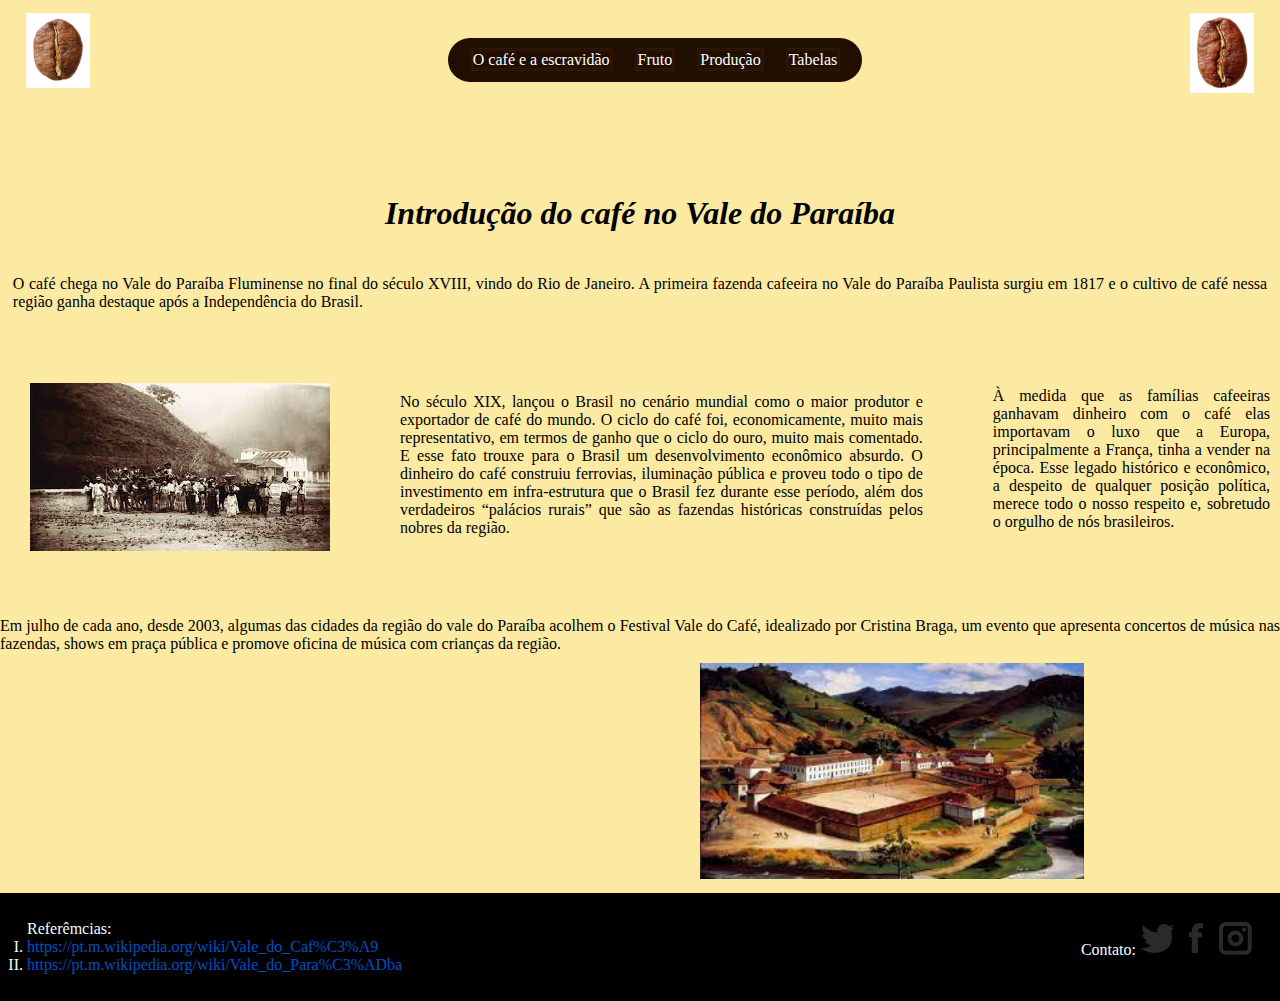
<file: index.html>
<!DOCTYPE html>
<html lang="pt-br">
<head>
<meta charset="UTF-8">
<meta http-equiv="X-UA-Compatible" content="IE=edge">
<meta name="viewport" content="width=device-width, initial-scale=1.0">
<title>Café</title>
<link rel="stylesheet" href="./css/style_PI.css">
<link rel="icon" href="./images/CaféIMGFinalD.jpg">
</head>
<body>


    <nav >

        <img id="CaféIMG1" src="./images/Café Graum - 2.jpg">
    
            <section id="menu-horizontal">
    
                <ul>
            <li><a href="./cafee-e-escravidao.html">O café e a escravidão</a></li>
            <li><a href="./fruto.html">Fruto</a></li>
            <li><a href="./producao.html">Produção</a></li>
            <li><a href="./tabelas.html">Tabelas</a></li>

                 </ul>
      
             </section>
    
        <img id="CaféIMG2" src="./images/Café Graum-1.jpg">
    
        </nav>

                
         
       
       
       

        <h1 id="T1">
            Introdução do café no Vale do Paraíba
        </h1>
        <div id="TXT">
            O café chega no Vale do Paraíba Fluminense no final 
            do século XVIII, vindo do Rio de Janeiro. A primeira 
            fazenda cafeeira no Vale do Paraíba Paulista surgiu 
            em 1817 e o cultivo de café nessa região ganha destaque 
            após a Independência do Brasil.
        </div>


        <section id="LinhaEx">
    <a href="images/vale.jpg"><img id="IMGPF" src="./images/vale.jpg"></a>
            <div id="TXTright">
                No século XIX, lançou o Brasil no cenário mundial 
                como o maior produtor e exportador de café do mundo. 
                O ciclo do café foi, economicamente, muito mais 
                representativo, em termos de ganho que o ciclo do 
                ouro, muito mais comentado. E esse fato trouxe 
                para o Brasil um desenvolvimento econômico absurdo. 
                O dinheiro do café construiu ferrovias, iluminação 
                pública e proveu todo o tipo de investimento em 
                infra-estrutura que o Brasil fez durante esse período, 
                além dos verdadeiros “palácios rurais” que são as 
                fazendas históricas construídas pelos nobres da 
                região.
            </div>
            <div id="TXTright2">
                À medida que as famílias cafeeiras ganhavam dinheiro 
                com o café elas importavam o luxo que a Europa, principalmente 
                a França, tinha a vender na época. Esse legado histórico e
                 econômico, a despeito de qualquer posição política, 
                 merece todo o nosso respeito e, sobretudo o orgulho de 
                 nós brasileiros.
            </div>
        </section>

        <p>

        <section id="TXTExemplo2">

            Em julho de cada ano, desde 2003, algumas das cidades da 
            região do vale do Paraíba acolhem o Festival Vale do Café, 
            idealizado por Cristina Braga, um evento que apresenta 
            concertos de música nas fazendas, shows em praça pública 
            e promove oficina de música com crianças da região.
        </section>

        </p>


    <a href="./images/índice.jpg">
        <img id="IMGPF2" src="./images/índice.jpg">
    </a>

    <footer id="footerPD"> 
        
        <ul id="LD">
            Referêmcias:
            <li>
                <a href="https://pt.m.wikipedia.org/wiki/Vale_do_Caf%C3%A9">
                    https://pt.m.wikipedia.org/wiki/Vale_do_Caf%C3%A9
                </a>
            </li>
            <li>
                <a
                    href="https://pt.m.wikipedia.org/wiki/Vale_do_Para%C3%ADba">
                    https://pt.m.wikipedia.org/wiki/Vale_do_Para%C3%ADba 
                </a>
            </li>

        </ul>


        <div>
            Contato:
            <img src="./images/twitter.png">
            <img src="./images/facebook.png">
            <img src="./images/instagram.png">
        </div>
    
    </footer>



</body>
</file>
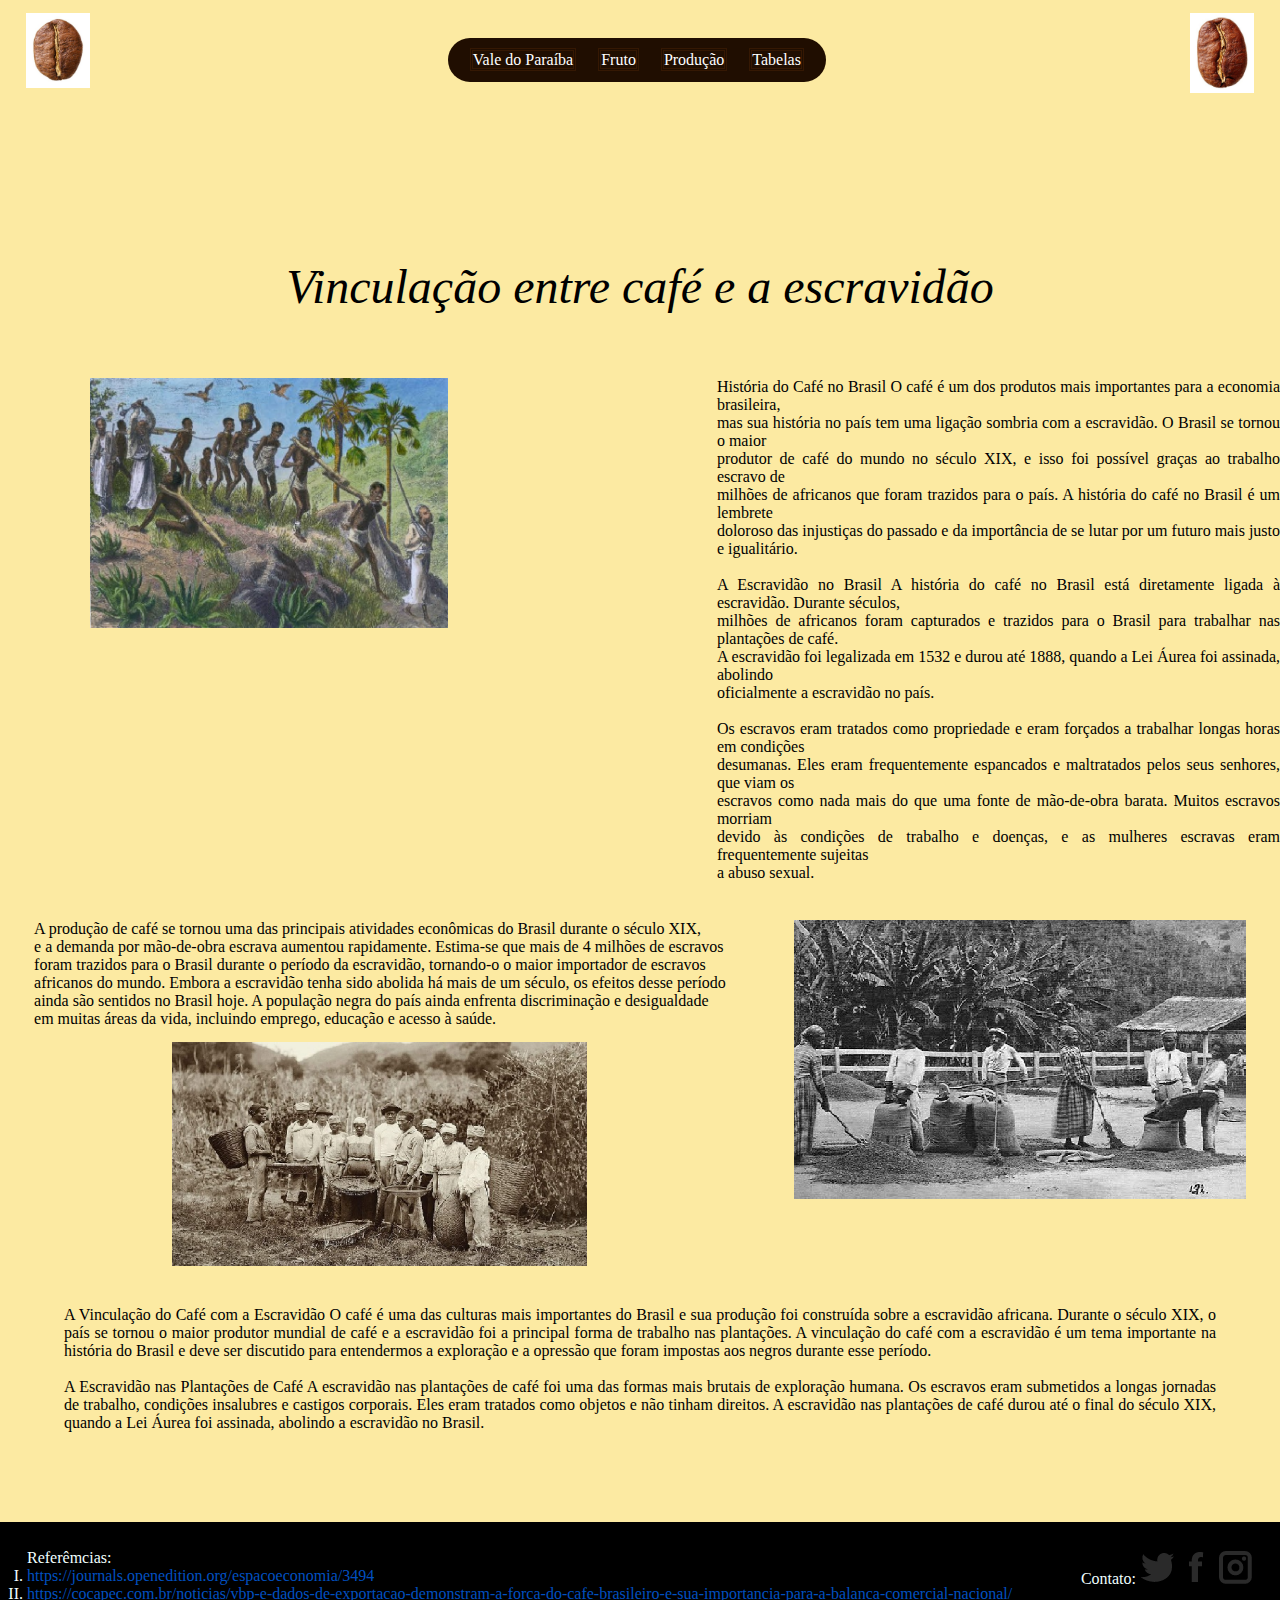
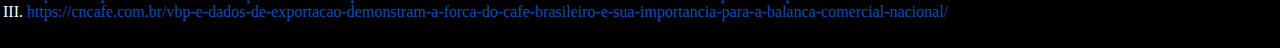
<file: cafee-e-escravidao.html>
<!DOCTYPE html>
<html lang="pt-br">
<head>
<meta charset="UTF-8">
<meta http-equiv="X-UA-Compatible" content="IE=edge">
<meta name="viewport" content="width=device-width, initial-scale=1.0">
<title>Café</title>
<link rel="stylesheet" href="./css/style_PI.css">
<link rel="icon" href="./images/CaféIMGFinalD.jpg">
</head>
<body>

    
    <nav >

        <img id="CaféIMG1" src="./images/Café Graum - 2.jpg">
    
            <section id="menu-horizontal">
    
                <ul>
            <li><a href="./index.html">Vale do Paraíba</a></li>
            <li><a href="./fruto.html">Fruto</a></li>
            <li><a href="./producao.html">Produção</a></li>
            <li><a href="./tabelas.html">Tabelas</a></li>
                 </ul>
      
             </section>
    
        <img id="CaféIMG2" src="./images/Café Graum-1.jpg">
    
        </nav>
          
    
    <div id="T1CeE">
        Vinculação entre café e a escravidão
        </div>


        <div id="L1">
            <a href="./images/CeE IMG1.jpeg">
           <img id="IMGCeE1" src="./images/CeE IMG1.jpeg">
            </a>
           <p id="Txt1CeE">
            História do Café no Brasil
            O café é um dos produtos mais importantes para a 
            economia brasileira, <br> mas sua história no país tem 
            uma ligação sombria com a escravidão. O Brasil se
             tornou o maior <br> produtor de café do mundo no
              século XIX, e isso foi possível graças ao 
              trabalho escravo de <br> milhões de africanos que 
              foram trazidos para o país. A história do café 
              no Brasil é um lembrete <br> doloroso das injustiças 
              do passado e da importância de se lutar por um 
              futuro mais justo e igualitário.
              <br>
              <br>
              A Escravidão no Brasil
              A história do café no Brasil está diretamente 
              ligada à escravidão. Durante séculos, <br> milhões de 
              africanos foram capturados e trazidos para o 
              Brasil para trabalhar nas plantações de café. <br>
              A escravidão foi legalizada em 1532 e durou até 
              1888, quando a Lei Áurea foi assinada, abolindo <br>
              oficialmente a escravidão no país.
              <br>
              <br>
              Os escravos eram tratados como propriedade e eram forçados
               a trabalhar longas horas em condições <br> desumanas. Eles eram 
               frequentemente espancados e maltratados pelos seus senhores,
                que viam os <br> escravos como nada mais do que uma fonte de 
                mão-de-obra barata. Muitos escravos morriam <br> devido às 
                condições de trabalho e doenças, e as mulheres escravas 
                eram frequentemente sujeitas <br> a abuso sexual.
           </p>
        </div>

        <section id="L2">
            <div>
           <p>
            A produção de café se tornou uma das principais atividades 
            econômicas do Brasil durante o século XIX, <br> e a demanda por 
            mão-de-obra escrava aumentou rapidamente. Estima-se que mais 
            de 4 milhões de escravos <br> foram trazidos para o Brasil durante
             o período da escravidão, tornando-o o maior importador de 
             escravos <br> africanos do mundo.
            Embora a escravidão tenha sido abolida há mais de um século, 
            os efeitos desse período <br> ainda são sentidos no Brasil hoje. A 
            população negra do país ainda enfrenta discriminação e 
            desigualdade <br> em muitas áreas da vida, incluindo emprego, 
            educação e acesso à saúde.
            <p>
                <a href="./images/CeE IMG2.jpeg">
                   <img id="CeEimgC" src="./images/CeE IMG2.jpeg">
               </a>
           </p>
        </div>
            <a href="./images/CeE IMG3.jpeg">
                <img id="CeEimg3" src="./images/CeE IMG3.jpeg">
            </a>
        </section>
        
        <br>
        <br>
        <p id="TXTCeEF">
        A Vinculação do Café com a Escravidão
        O café é uma das culturas mais importantes do Brasil e 
        sua produção foi construída sobre a escravidão africana.
         Durante o século XIX, o país se tornou o maior produtor
          mundial de café e a escravidão foi a principal forma de 
          trabalho nas plantações. A vinculação do café com a 
          escravidão é um tema importante na história do Brasil e 
          deve ser discutido para entendermos a exploração e a 
          opressão que foram impostas aos negros durante esse período.
        </p>
        <br>
        <p id="TXTCeEF2">
        A Escravidão nas Plantações de Café
        A escravidão nas plantações de café foi uma das formas 
        mais brutais de exploração humana. Os escravos eram 
        submetidos a longas jornadas de trabalho, condições 
        insalubres e castigos corporais. Eles eram tratados 
        como objetos e não tinham direitos. A escravidão nas 
        plantações de café durou até o final do século XIX, 
        quando a Lei Áurea foi assinada, abolindo a 
        escravidão no Brasil.
        </p>


        <footer id="footerPD"> 

            <ul id="LD">
                Referêmcias:
                <li>
                    <a href="https://journals.openedition.org/espacoeconomia/3494">
                        https://journals.openedition.org/espacoeconomia/3494
                    </a>
                </li>
                <li>
                    <a
                        href="https://cocapec.com.br/noticias/vbp-e-dados-de-exportacao-demonstram-a-forca-do-cafe-brasileiro-e-sua-importancia-para-a-balanca-comercial-nacional/">
                        https://cocapec.com.br/noticias/vbp-e-dados-de-exportacao-demonstram-a-forca-do-cafe-brasileiro-e-sua-importancia-para-a-balanca-comercial-nacional/
                    </a>
                </li>
                <li>
                    <a
                        href="https://cncafe.com.br/vbp-e-dados-de-exportacao-demonstram-a-forca-do-cafe-brasileiro-e-sua-importancia-para-a-balanca-comercial-nacional/">
                        https://cncafe.com.br/vbp-e-dados-de-exportacao-demonstram-a-forca-do-cafe-brasileiro-e-sua-importancia-para-a-balanca-comercial-nacional/
                    </a>
                </li>
            </ul>

            <div>
                Contato:
                <img src="./images/twitter.png">
                <img src="./images/facebook.png">
                <img src="./images/instagram.png">
            </div>
        
        </footer>
</body>
</file>
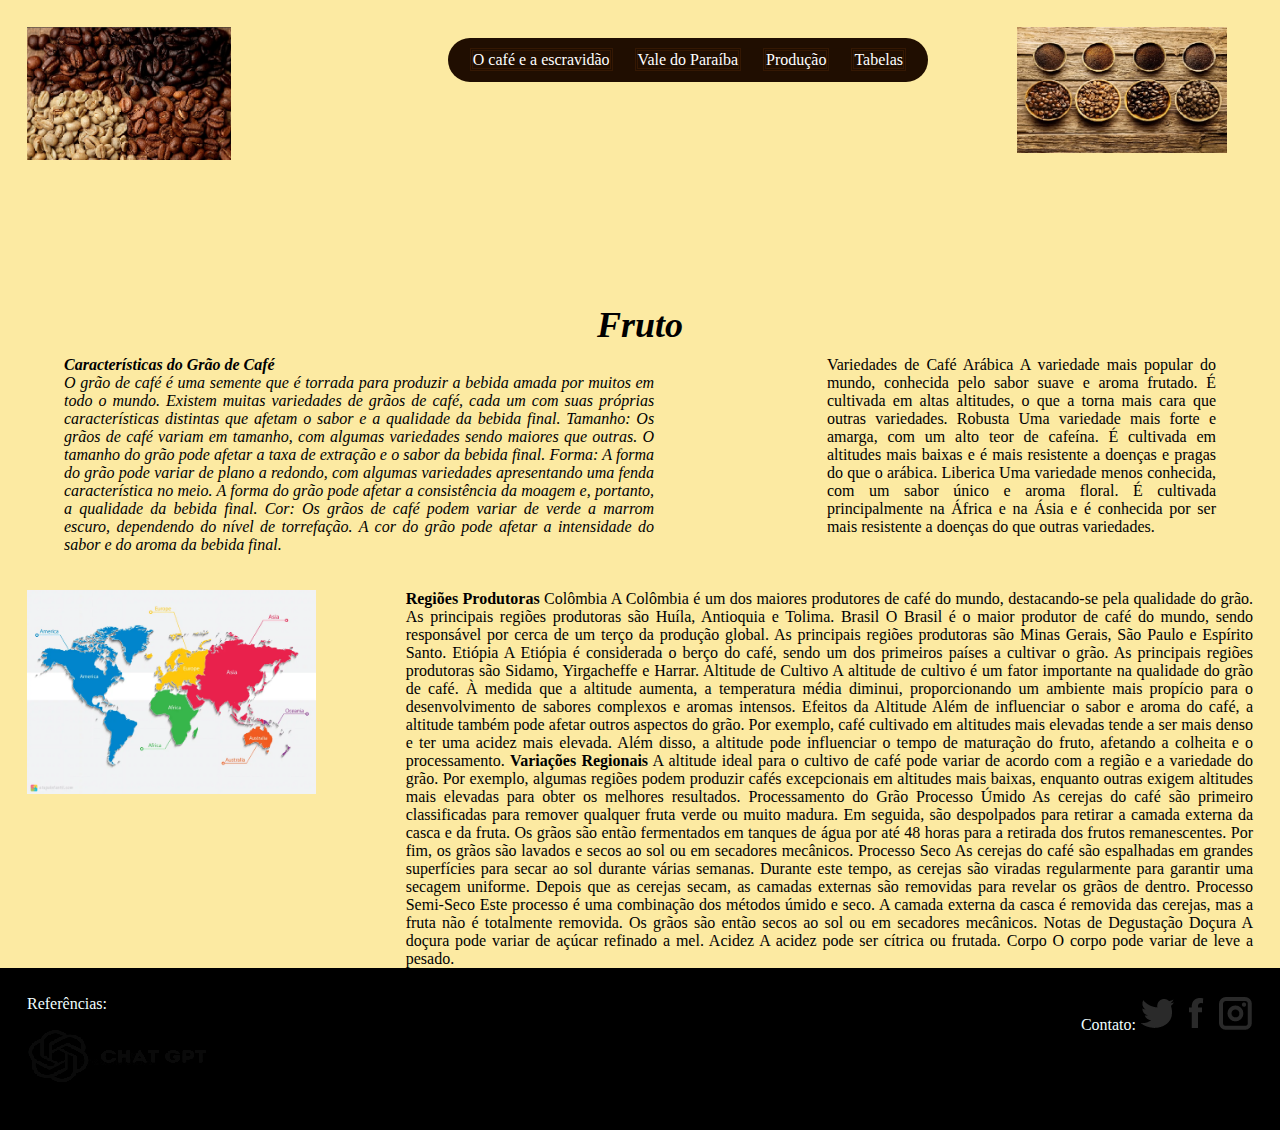
<file: fruto.html>
<!DOCTYPE html>
<html lang="pt-br">
<head>
<meta charset="UTF-8">
<meta http-equiv="X-UA-Compatible" content="IE=edge">
<meta name="viewport" content="width=device-width, initial-scale=1.0">
<title>Café fruto</title>
<link rel="stylesheet" href="./css/style_PI.css">
<link rel="icon" href="./images/CaféIMGFinalD.jpg">
</head>
<body>

    <nav >

        <a href="./images/Carac-1.jpg">
        <img id="Carac-1" src="./images/Carac-1.jpg">
        </a>
    
            <section id="menu-horizontal">
    
                <ul>
                    <li><a href="./cafee-e-escravidao.html">O café e a escravidão</a></li>
            <li><a href="./index.html">Vale do Paraíba</a></li>
            <li><a href="./producao.html">Produção</a></li>
            <li><a href="./tabelas.html">Tabelas</a></li>
                 </ul>
      
             </section>
    
        <a href="./images/Carac-2.jpg">
        <img id="Carac-2" src="./images/Carac-2.jpg">
        </A>
    
        </nav>
          
        <h2><i>Fruto</i></h2>

<section id="CRFL1">
    
    <p id="CRFTXT1">
        <b>
    Características do Grão de Café
        </b>
        

    <br>

O grão de café é uma semente que é torrada para produzir a bebida amada por muitos em todo o mundo. Existem muitas variedades de grãos de café, cada um com suas próprias características distintas que afetam o sabor e a qualidade da bebida final.

Tamanho: Os grãos de café variam em tamanho, com algumas variedades sendo maiores que outras. O tamanho do grão pode afetar a taxa de extração e o sabor da bebida final.
Forma: A forma do grão pode variar de plano a redondo, com algumas variedades apresentando uma fenda característica no meio. A forma do grão pode afetar a consistência da moagem e, portanto, a qualidade da bebida final.
Cor: Os grãos de café podem variar de verde a marrom escuro, dependendo do nível de torrefação. A cor do grão pode afetar a intensidade do sabor e do aroma da bebida final.
   </p>
   <br>

<p>

Variedades de Café

Arábica
A variedade mais popular do mundo, conhecida pelo sabor suave e aroma frutado. É cultivada em altas altitudes, o que a torna mais cara que outras variedades.

Robusta
Uma variedade mais forte e amarga, com um alto teor de cafeína. É cultivada em altitudes mais baixas e é mais resistente a doenças e pragas do que o arábica.

Liberica
Uma variedade menos conhecida, com um sabor único e aroma floral. É cultivada principalmente na África e na Ásia e é conhecida por ser mais resistente a doenças do que outras variedades.
</p>

</section>

<br>
<br>



<div id="L2CF">

<a hsef="./images/MapaMundiCG.webp">
    <img id="IMGCF3" src="./images/MapaMundiCG.webp">
</a>

<p id="TXTCF3">

     <b>Regiões Produtoras</b>

Colômbia
A Colômbia é um dos maiores produtores de café do mundo, destacando-se pela qualidade do grão. As principais regiões produtoras são Huíla, Antioquia e Tolima.

Brasil
O Brasil é o maior produtor de café do mundo, sendo responsável por cerca de um terço da produção global. As principais regiões produtoras são Minas Gerais, São Paulo e Espírito Santo.

Etiópia
A Etiópia é considerada o berço do café, sendo um dos primeiros países a cultivar o grão. As principais regiões produtoras são Sidamo, Yirgacheffe e Harrar.

Altitude de Cultivo

A altitude de cultivo é um fator importante na qualidade do grão de café. À medida que a altitude aumenta, a temperatura média diminui, proporcionando um ambiente mais propício para o desenvolvimento de sabores complexos e aromas intensos.

Efeitos da Altitude
Além de influenciar o sabor e aroma do café, a altitude também pode afetar outros aspectos do grão. Por exemplo, café cultivado em altitudes mais elevadas tende a ser mais denso e ter uma acidez mais elevada. Além disso, a altitude pode influenciar o tempo de maturação do fruto, afetando a colheita e o processamento.



<b>Variações Regionais</b>

A altitude ideal para o cultivo de café pode variar de acordo com a região e a variedade do grão. Por exemplo, algumas regiões podem produzir cafés excepcionais em altitudes mais baixas, enquanto outras exigem altitudes mais elevadas para obter os melhores resultados.

Processamento do Grão

Processo Úmido
As cerejas do café são primeiro classificadas para remover qualquer fruta verde ou muito madura. Em seguida, são despolpados para retirar a camada externa da casca e da fruta. Os grãos são então fermentados em tanques de água por até 48 horas para a retirada dos frutos remanescentes. Por fim, os grãos são lavados e secos ao sol ou em secadores mecânicos.

Processo Seco
As cerejas do café são espalhadas em grandes superfícies para secar ao sol durante várias semanas. Durante este tempo, as cerejas são viradas regularmente para garantir uma secagem uniforme. Depois que as cerejas secam, as camadas externas são removidas para revelar os grãos de dentro.


Processo Semi-Seco
Este processo é uma combinação dos métodos úmido e seco. A camada externa da casca é removida das cerejas, mas a fruta não é totalmente removida. Os grãos são então secos ao sol ou em secadores mecânicos.

Notas de Degustação

Doçura
A doçura pode variar de açúcar refinado a mel.

Acidez
A acidez pode ser cítrica ou frutada.

Corpo
O corpo pode variar de leve a pesado.

</p>
</div>




<footer id="footerPD"> 

    <div>
        <p>
           Referências:
        </p>
           <img id="IMG-secret" src="./images/IMG-secret.png">
    </div>

    <div>
        Contato:
        <img src="./images/twitter.png">
        <img src="./images/facebook.png">
        <img src="./images/instagram.png">
    </div>

</footer>


<!--
<img id="NDADSPIDER" src="./images/Aranha ND.png">
-->
</body>
</file>
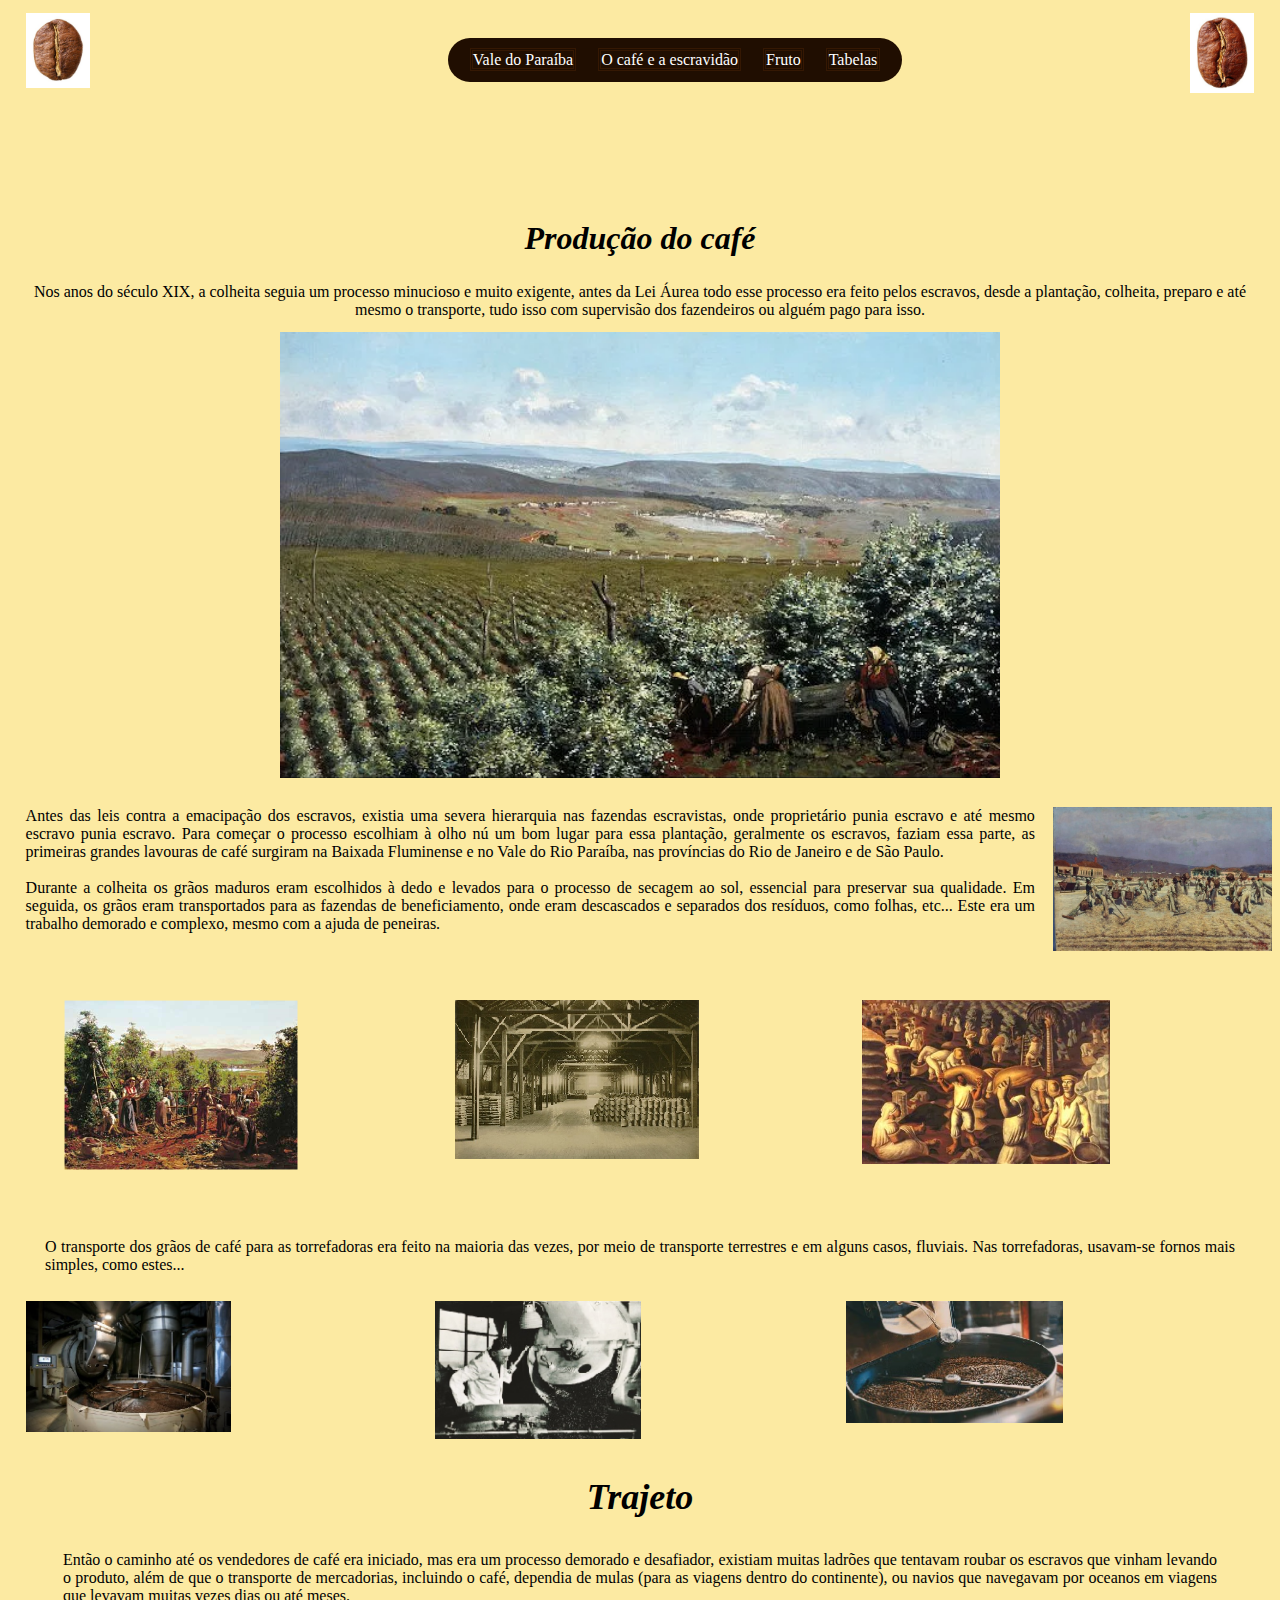
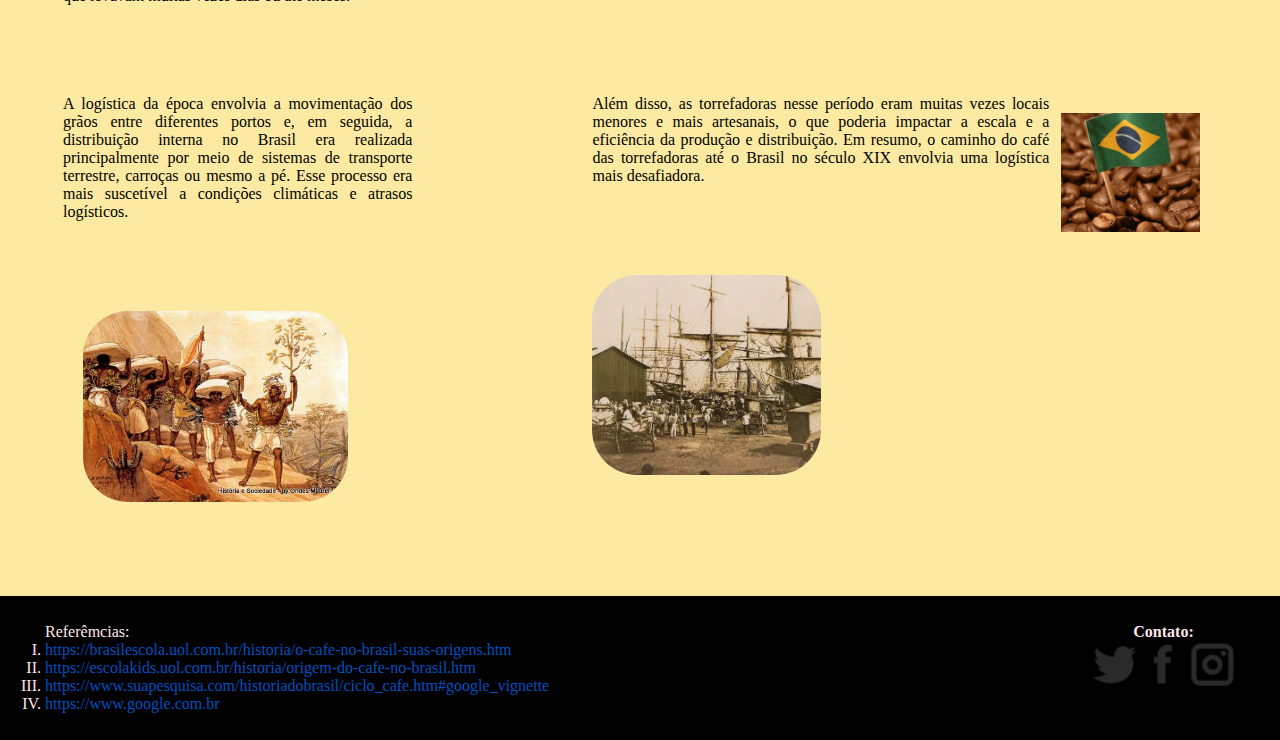
<file: producao.html>
<!DOCTYPE html>
<html lang="pt-br">
<head>
<meta charset="UTF-8">
<meta http-equiv="X-UA-Compatible" content="IE=edge">
<meta name="viewport" content="width=device-width, initial-scale=1.0">
<title>Produção</title>
<link rel="stylesheet" href="./css/style_PI.css">
<link rel="icon" href="./images/CaféIMGFinalD.jpg">
</head>
<body>
    <nav >

        <img id="CaféIMG1" src="./images/Café Graum - 2.jpg">
    
            <section id="menu-horizontal">
    
                <ul>
            <li><a href="./index.html">Vale do Paraíba</a></li>
            <li><a href="./cafee-e-escravidao.html">O café e a escravidão</a></li>
            <li><a href="./fruto.html">Fruto</a></li>
            <li><a href="./tabelas.html">Tabelas</a></li>
                 </ul>
      
            </section>
    
        <img id="CaféIMG2" src="./images/Café Graum-1.jpg">
    
        </nav>
        <!--  section id="menu-horizontal"  -->


    <h1 id="Prod1">Produção do café</h1>
    <p id="PRODtxt1">
        Nos anos do século XIX, a colheita seguia um  
        processo minucioso e muito exigente, antes da 
        Lei Áurea todo esse processo era feito pelos 
        escravos, desde a plantação, colheita, preparo 
        e até mesmo o transporte, tudo isso com supervisão
        dos fazendeiros ou alguém pago para isso.
    </p>
    
<div id="TerraDcafe">
         <a href="./images/terreno de café 2.png">
              <img src="./images/terreno de café 2.png">
         </a>
</div>

    <p id="txtPROD2-1">
        <div id="DINL">
        Antes das leis contra a emacipação dos escravos,
         existia uma severa hierarquia nas fazendas escravistas, 
         onde proprietário punia escravo e até mesmo escravo 
         punia escravo. Para começar o processo escolhiam à 
         olho nú um bom lugar para essa plantação, geralmente 
         os escravos, faziam essa parte, as primeiras grandes
          lavouras de café surgiram na Baixada Fluminense e 
          no Vale do Rio Paraíba, nas províncias do Rio de 
          Janeiro e de São Paulo.
          <br>
          <BR>
          Durante a colheita os grãos maduros eram escolhidos 
          à dedo e levados para o processo de secagem ao sol, 
          essencial para preservar sua qualidade. 
          Em seguida, os grãos eram transportados para as 
          fazendas de beneficiamento, onde eram descascados e 
          separados dos resíduos, como folhas, etc... Este era 
          um trabalho demorado e  complexo, mesmo com a ajuda de 
          peneiras. <a href="./images/Colheita ou plant.jpg">
            <img id="IMGdinl" src="./images/Colheita ou plant.jpg">
                    </a>
          </div>


       
    </p>

    <div id="IMGC">

<!--
           <a href="./images/Produç╞o de café_1.png">
                 <img id="img2PC"  src="./images/Produç╞o de café_1.png">
           </a>
-->

           <a href="./images/Colheita do café.png">
            <img id="img2PC" src="./images/Colheita do café.png">
           </a>

           <a href="./images/Galpão de cafe.jpg">
            <img id="img1PC"  src="./images/Galpão de cafe.jpg">
            </a>

           <a href="./images/Produção de café_2.jpg">
                 <img id="img3PC"  src="./images/Produção de café_2.jpg">
           </a>
    </div>
    
    <p id="PROD3">
        O transporte dos grãos de café para as torrefadoras
        era feito na maioria das vezes, por meio de transporte
        terrestres e em alguns casos, fluviais. 
        Nas torrefadoras, 
        usavam-se fornos mais simples, como estes...
    </p>


<div id="CafeINDN">

    <a href="./images/CaféIND.jpg">
        <img id="IMGCI1"  src="./images/CaféIND.jpg">
    </a>

    <a href="./images/CafeIND2.jpg">
        <img id="IMGCI2"  src="./images/CafeIND2.jpg">
    </a>

    <a href="./images/CafeIND3.jpg">    
        <img id="IMGCI3"   src="./images/CafeIND3.jpg">
    </a>
    
</div>


<section ID="txt">
        <h2 id="TrajetoT">Trajeto</h2>
        Então o caminho até os vendedores de café era iniciado, mas era um  
        processo demorado e desafiador, existiam muitas ladrões que tentavam
        roubar os escravos que vinham levando o produto, além de que o 
        transporte de mercadorias, incluindo o café, dependia 
        de mulas (para as viagens dentro do continente), ou navios que navegavam 
        por oceanos em viagens que levavam muitas vezes dias ou até meses.

<section id="CafeBR">

        <div>
            <p id="txtCBR1">
             A logística da época envolvia a movimentação dos 
             grãos entre diferentes portos e, em seguida, a 
             distribuição interna no Brasil era realizada 
             principalmente por meio de sistemas de transporte 
             terrestre, carroças ou mesmo a pé. Esse processo era 
            mais suscetível a condições climáticas e atrasos 
            logísticos.
            </p>

        <a href="./images/Levando café a pé.jpg">
             <img id="LevandoCafe" src="./images/Levando café a pé.jpg">
        </a>
       
        </div>

    <div id="txtCBR2">
            Além disso, as torrefadoras nesse período eram 
            muitas vezes locais menores e mais artesanais, 
            o que poderia impactar a escala e a eficiência da
            produção e distribuição. Em resumo, o caminho 
            do café das torrefadoras até o Brasil no século
            XIX envolvia uma logística mais desafiadora.
        <p>
            <a href="./images/Levando café de barco.png">
            <img id="LevandoCafe2" src="./images/Levando café de barco.png">
            </a>
        </p>

    </div>

         <a href="./images/CaféIMGFinalD.jpg">
        <img id="CafeIMGBR" src="./images/CaféIMGFinalD.jpg">
        </a>

</section>
      
</section>
      
<footer id="footerD"> 
    <ul id="LD">
        Referêmcias:
        <li>
            <a href="https://brasilescola.uol.com.br/historia/o-cafe-no-brasil-suas-origens.htm">
                https://brasilescola.uol.com.br/historia/o-cafe-no-brasil-suas-origens.htm
            </a>
        </li>
        <li>
            <a href="https://escolakids.uol.com.br/historia/origem-do-cafe-no-brasil.htm">
                https://escolakids.uol.com.br/historia/origem-do-cafe-no-brasil.htm
            </a>
        </li>
        <li>
            <a href="https://www.suapesquisa.com/historiadobrasil/ciclo_cafe.htm#google_vignette">
                https://www.suapesquisa.com/historiadobrasil/ciclo_cafe.htm#google_vignette
            </a>
        </li>
        <li>
            <a href="https://www.google.com.br">
                https://www.google.com.br
            </a>
        </li>
    </ul>

    

    <b>


            <p>
                <a>Contato:</a>

            <img id="IMGsF" src="./images/twitter.png">
            <img id="IMGsF" src="./images/facebook.png">
            <img id="IMGsF" src="./images/instagram.png">

<!--
            <img id="IMGsF"  src="./images/WhtsLOGO.png">

            <br>
            <img id="IMGsF" src="./images/SnapchatLG.png">
            

                <img id="LGFOOT" src="./images/Logo secreta.jpg">

                <img id="IMGsF" src="./images/TktkLOGO.jpg">
                <img id="IMGsF" src="./images/telegram.webp">
            </p>  
-->


    </b>

</footer>
</body>
</file>
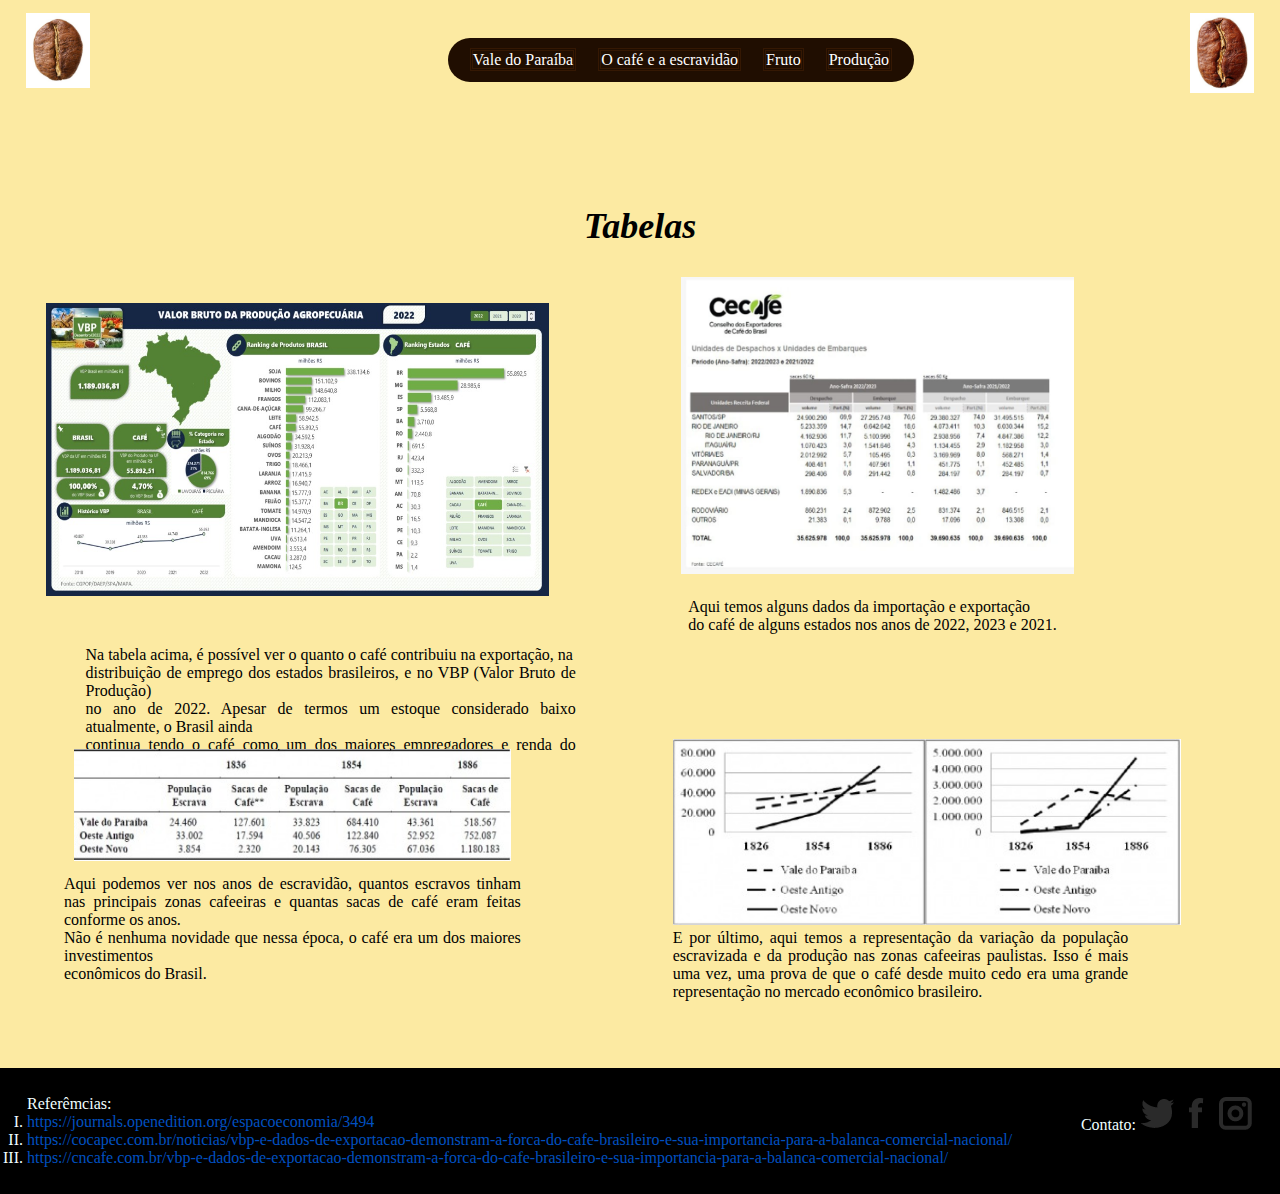
<file: tabelas.html>
<!DOCTYPE html>
<html lang="pt-br">

<head>
    <meta charset="UTF-8">
    <meta http-equiv="X-UA-Compatible" content="IE=edge">
    <meta name="viewport" content="width=device-width, initial-scale=1.0">
    <title>Café</title>
    <link rel="stylesheet" href="./css/style_PI.css">
    <link rel="icon" href="./images/CaféIMGFinalD.jpg">
</head>

<body>


    <nav>

        <img id="CaféIMG1" src="./images/Café Graum - 2.jpg">

        <section id="menu-horizontal">

            <ul>
                <li><a href="./index.html">Vale do Paraíba</a></li>
                <li><a href="./cafee-e-escravidao.html">O café e a escravidão</a></li>
                <li><a href="./fruto.html">Fruto</a></li>
                <li><a href="./producao.html">Produção</a></li>
            </ul>

        </section>

        <img id="CaféIMG2" src="./images/Café Graum-1.jpg">

    </nav>
    <h2><i>Tabelas</i></h2>
    <main>
        <section id="tabelas">

            <div id="tabela-1">
                <a href="./images/tabela-exp.jpeg">
                    <img src="./images/tabela-exp.jpeg">
                </a>

                <p>Na tabela acima, é possível ver o quanto o café contribuiu na exportação, na <br>
                    distribuição de
                    emprego dos estados brasileiros, e no VBP (Valor Bruto de Produção) <br> no ano de 2022.
                    Apesar de termos um estoque considerado baixo atualmente, o Brasil ainda <br>
                    continua tendo o café como um dos maiores empregadores e renda do Brasil.
                </p>

            </div>

            <div id="tabela-2">
                <a href="./images/tabela-estados.jpeg">
                    <img src="images/tabela-estados.jpeg">
                </a>
                <p>Aqui temos alguns dados da importação e exportação <br>
                    do café de alguns estados nos anos de 2022, 2023 e 2021.
                </p>
            </div>
        </section>



        <section id="tabelas-2">


            <div id="tabela-3">
                <a href="./images/cafe-escravidao.jpeg">
                    <img src="images/cafe-escravidao.jpeg">
                </a>
                <p>Aqui podemos ver nos anos de escravidão, quantos escravos tinham nas principais 
                    zonas cafeeiras e quantas sacas de café eram feitas conforme os anos. <br> Não é nenhuma 
                    novidade que nessa época, o café era um dos maiores investimentos <br>econômicos do
                    Brasil.</p>
            </div>

            <div id="tabela-4">
                <a href="./images/tab-escravidao.jpeg">
                    <img src="images/tab-escravidao.jpeg">
                </a>
                <p>E por último, aqui temos a representação da 
                    variação da população escravizada e da produção 
                    nas zonas cafeeiras paulistas. Isso é mais uma 
                    vez, uma prova de que o café desde muito cedo era
                     uma grande representação no mercado econômico
                      brasileiro.
                    </p>
            </div>


        </section>





    </main>




    <footer id="footerPD">

        <ul id="LD">
            Referêmcias:
            <li>
                <a href="https://journals.openedition.org/espacoeconomia/3494">
                    https://journals.openedition.org/espacoeconomia/3494
                </a>
            </li>
            <li>
                <a
                    href="https://cocapec.com.br/noticias/vbp-e-dados-de-exportacao-demonstram-a-forca-do-cafe-brasileiro-e-sua-importancia-para-a-balanca-comercial-nacional/">
                    https://cocapec.com.br/noticias/vbp-e-dados-de-exportacao-demonstram-a-forca-do-cafe-brasileiro-e-sua-importancia-para-a-balanca-comercial-nacional/
                </a>
            </li>
            <li>
                <a
                    href="https://cncafe.com.br/vbp-e-dados-de-exportacao-demonstram-a-forca-do-cafe-brasileiro-e-sua-importancia-para-a-balanca-comercial-nacional/">
                    https://cncafe.com.br/vbp-e-dados-de-exportacao-demonstram-a-forca-do-cafe-brasileiro-e-sua-importancia-para-a-balanca-comercial-nacional/
                </a>
            </li>
        </ul>

        <div>
            Contato:
            <img src="./images/twitter.png">
            <img src="./images/facebook.png">
            <img src="./images/instagram.png">
        </div>

    </footer>
</body>
</file>
<file: css/style_PI.css>
*{
    margin: 0;
    padding: 0;
    box-sizing: border-box;
    text-align: justify;
}    


body{
    background-color: #fceaa2 ;
   /* background-image: url( ./images/fundo.jpg);
    background-size: cover;   */
}






nav{
    display: flex;
    justify-content: space-between;
    padding-bottom: 8%;
}
#menu-horizontal{
    position: fixed;

    background-color: rgb(32, 14, 1);
    border-radius: 15vh;
    margin: 3%;
    padding: 1%; 
    margin-left: 35%;

}
#menu-horizontal ul li{

    background-color: rgb(32, 14, 1);
    display: inline;
    
}
#menu-horizontal ul li a{
    margin-inline: 1vh;
    color: #ffffff;
    border-style:double;
    border-color: rgb(53, 24, 3);
}
#menu-horizontal ul li a:hover{
    
    display: inline;
    background-color: #fceaa2;
    color: black;
    padding: 1%;
    border-radius: 10px;
    transition-duration: 0.2s;
    padding: 1vh;
    
}

















#CaféIMG1{
    margin: 1% 0 0 2%;
    width: 5%;
    height: 5%;
}
#CaféIMG2{
    margin: 1% 2% 0 0;
    width: 5%;
    height: 5%;
}
#CaféIMG1:hover{
    filter: sepia(70%);
}
#CaféIMG2:hover{
    filter: sepia(70%);
}

#SXIXtxt{
    font-family:'Gill Sans', 'Gill Sans MT', Calibri, 'Trebuchet MS', sans-serif;
    display: flex;
    justify-content: right;
    margin: 1vh;
    margin-right: 4VH;
    font-size: 150%;
}


#textP{
    margin-left: 35%;
    font-size: 250%;
    padding: 2%;
}
#T1{
    font-style: italic;
    display: flex;
    justify-content: center;
    padding-inline: 30px;
    padding-bottom: 30px;
}
#TXT{
    margin: 1%;
}
#LinhaEx{
    display: flex;
}
#linhaExemploIMG{
    padding: 55px 20px 20px 20px;
    width: 60%;
    height: 40%;
}
#TXTright{
    margin: 70px;
}
#TXTright2{
    margin-top: 5%;
    margin-bottom: 10px;
    margin-right: 10px;
}
#TXTExemplo2{
    margin-top: 10px;
}

#IMGPF{
    margin-left: 30px;
    margin-top: 60px;
}
#IMGPF2{
    width: 30%;
    margin: 10px;
    margin-left: 700px;
}







#Prod1{
    font-style: italic;
    display: flex;
    justify-content: center;
    margin-top: 2%;
    
}
#PRODtxt1{
    text-align: center;
    padding-top: 1%;
    margin: 1%;
}
#TerraDcafe{
    display: flex;
    justify-content: center;

}
#PRODtxt2{
    display: flex;
    justify-content: center;
    padding-bottom: 1%;
}

#txtPROD2-1{
    margin: 2%;
}
#DINL{
    margin-inline: 2%;
    display: flex;
}
#IMGdinl{
    margin-left: 2VH;
    width: 100%;
    margin-bottom: 5VH;
}
#IMGC{
    display: flex;
    justify-content: space-between;
    margin-inline: 5%;
    margin-bottom: 5%;
}
#img1PC{
    width: 60%;
}
#img2PC{
    width: 60%;
}
#img3PC{
    width: 70%;
}
#IMG2PROD{
    display: flex;
    justify-content: center;
}
#PROD3{
    display: flex;
    margin-inline: 5vh;
    margin-bottom: 3vh;
}


#CafeINDN{
    display: flex;
    justify-content: center;
    margin-left: 2%;
    }
#IMGCI1{
    width: 50%;

}
#IMGCI2{
    width: 50%;

}
#IMGCI3{
    width: 50%;
}



#TrajetoT{
    margin: 2%;
    font-style: italic;
    display: flex;
    justify-content: center;
}
#TXTfinalD{
    align-content: center;
}
#CafeBR{
    display: flex;
    justify-content: space-around;
    padding-bottom: 10vh;
}
#txtCBR1{
    margin: 10vh  20vh 10vh 0;
}
#CafeIMGBR{
    padding-left: 7%;
    margin-top: 12vh;
    width: 90%;

}
#LevandoCafe{
    margin: 20px;
    width: 50%;
    margin: 0 0 0px 20px;
    border-radius: 5vh;
}
#LevandoCafe2{
    width: 50%;
    margin-top: 10vh;
    border-radius: 5vh;
}
#txtCBR2{
    margin-top: 10vh;
}
#txt{
    margin-inline: 7vh;

}
#RODtxt{
    margin-top: 10vh;
}






/* fruto */

h2 {
    margin-top: 0vh;
    display: flex;
    justify-items: center;
    justify-content: center;
}
nav{
    display: flex;
    justify-content: space-between;
}

#IMG-secret{
    filter:brightness(20%)
}
#CRFL1{
    display: flex;
    justify-content: space-around; 
    margin-inline: 5%;
}

#CRFTXT1{
    font-style: italic;
    margin-right: 15%;
}
#Carac-1{
    width: 40%;

    margin: 3vh;
}
#Carac-2{
    width: 40%;

    margin: 3vh;
    margin-left: 50%;
}
#L1CF{
       display: flex;
       justify-content: space-around;
}
#IMGCF3{
    width: 400%;
}
#TXTCF3{

    margin-left: 25%;
}
#L2CF{
    margin-inline: 3vh;
    display: flex;
    justify-content: center;
}




/*Tabelas*/

#LTXT{
    margin: 10px;
    display: flex;
    justify-content:center;
    margin-top: 5%;
    font-size: 500%;
}
h2{
    padding: 10px;
    font-size: 4vh;
    display: flex;
    justify-items: center;
    justify-content: center;
}
#tabelas {
    display: inline-block;
    display: flex;
    justify-content: space-around;
}
#tabela-1 img{
    padding: 07%;
    width: 90%;                          /*po*/
    height: 80%;
}
#IMGT1:hover{
    transition-duration: 1s;
    width: 100%;
    height: 80%;
}
#tabela-1 p{
    text-align: justify;
    padding: 0vh 9.5vh;
}
#tabela-2 p {
    text-align: justify;
    padding: 0vh 3vh;
}
#tabela-2 img{
    padding: 20px;
    width: 70%;
    height: 70%;
}
#tabelas-2{
    display: flex;                          /*qui quares*/
    justify-items: center;
    justify-content: space-around;
    text-align: justify;
    margin-left: 5%;
    margin-bottom: 5%;
}
#tabela-3 {
    text-align: justify;
}
#tabela-3 img{
    padding: 10px;
    width: 100%;
    height: 50%;                  
}
#tabela-3 p{
    padding: 0vh 0vh;
}
#tabela-4 {
    text-align: justify;
}
#tabela-4 img{
    margin-left: 20%;
    width: 67%;
    height: 70%;

}
#tabela-4 p {
       padding-inline: 20%;
}




/* Café e escravidão */

#T1CeE{
    font-style: italic;
    margin: 10px;
    display: flex;
    justify-content:center;
    margin-top: 5%;
    font-size: 300%;
    margin-bottom: 5%;
}
#L1{
    display: flex;
    justify-content: space-around;

}
#IMGCeE1{
    width: 50%;
    margin-left: 10vh;
}
#L2{
    margin-top: 3%;
    display: flex;
    justify-content: space-around;

}
#CeEimgC{
    margin-top: 2%;
    width: 60%;
    margin-left: 20%;
}
#CeEimg3{
    width: 100%;
}
#TXTCeEF{
    margin-inline: 5%;
}
#TXTCeEF2{
    margin-inline: 5%;
    margin-bottom: 10vh;
}






































/*NADA*/

#NDADSPIDER{
    width: 5vh;
}

/*Nothing*/
































footer{
    display:flex;
    background-color:black;
    color: #ffe6eb;
    padding: 3vh
}





#footerD{
    display: flex;
    justify-content: space-between;
    padding-inline: 5vh;
}
ul{
    list-style:upper-roman;
}
ul li a{
    color: rgb(0, 80, 192);
    text-decoration: none;
}
ul li a:hover{
    color:red;
}
#IMGsF{
    width: 5vh;
}
b a{
    display: flex;
    justify-content: center;
}






/*Só tem na página produçaõ*/




#footerPD{
    display: flex;
    justify-content: space-between;
    color:azure;
}
#LGFOOT{
    filter:grayscale(100%);
    width: 5vh;
    height: 5vh;
}
#LGFOOT:hover{
    filter: none;
}


@media (max-width: 600px) {
    
  }
</file>
